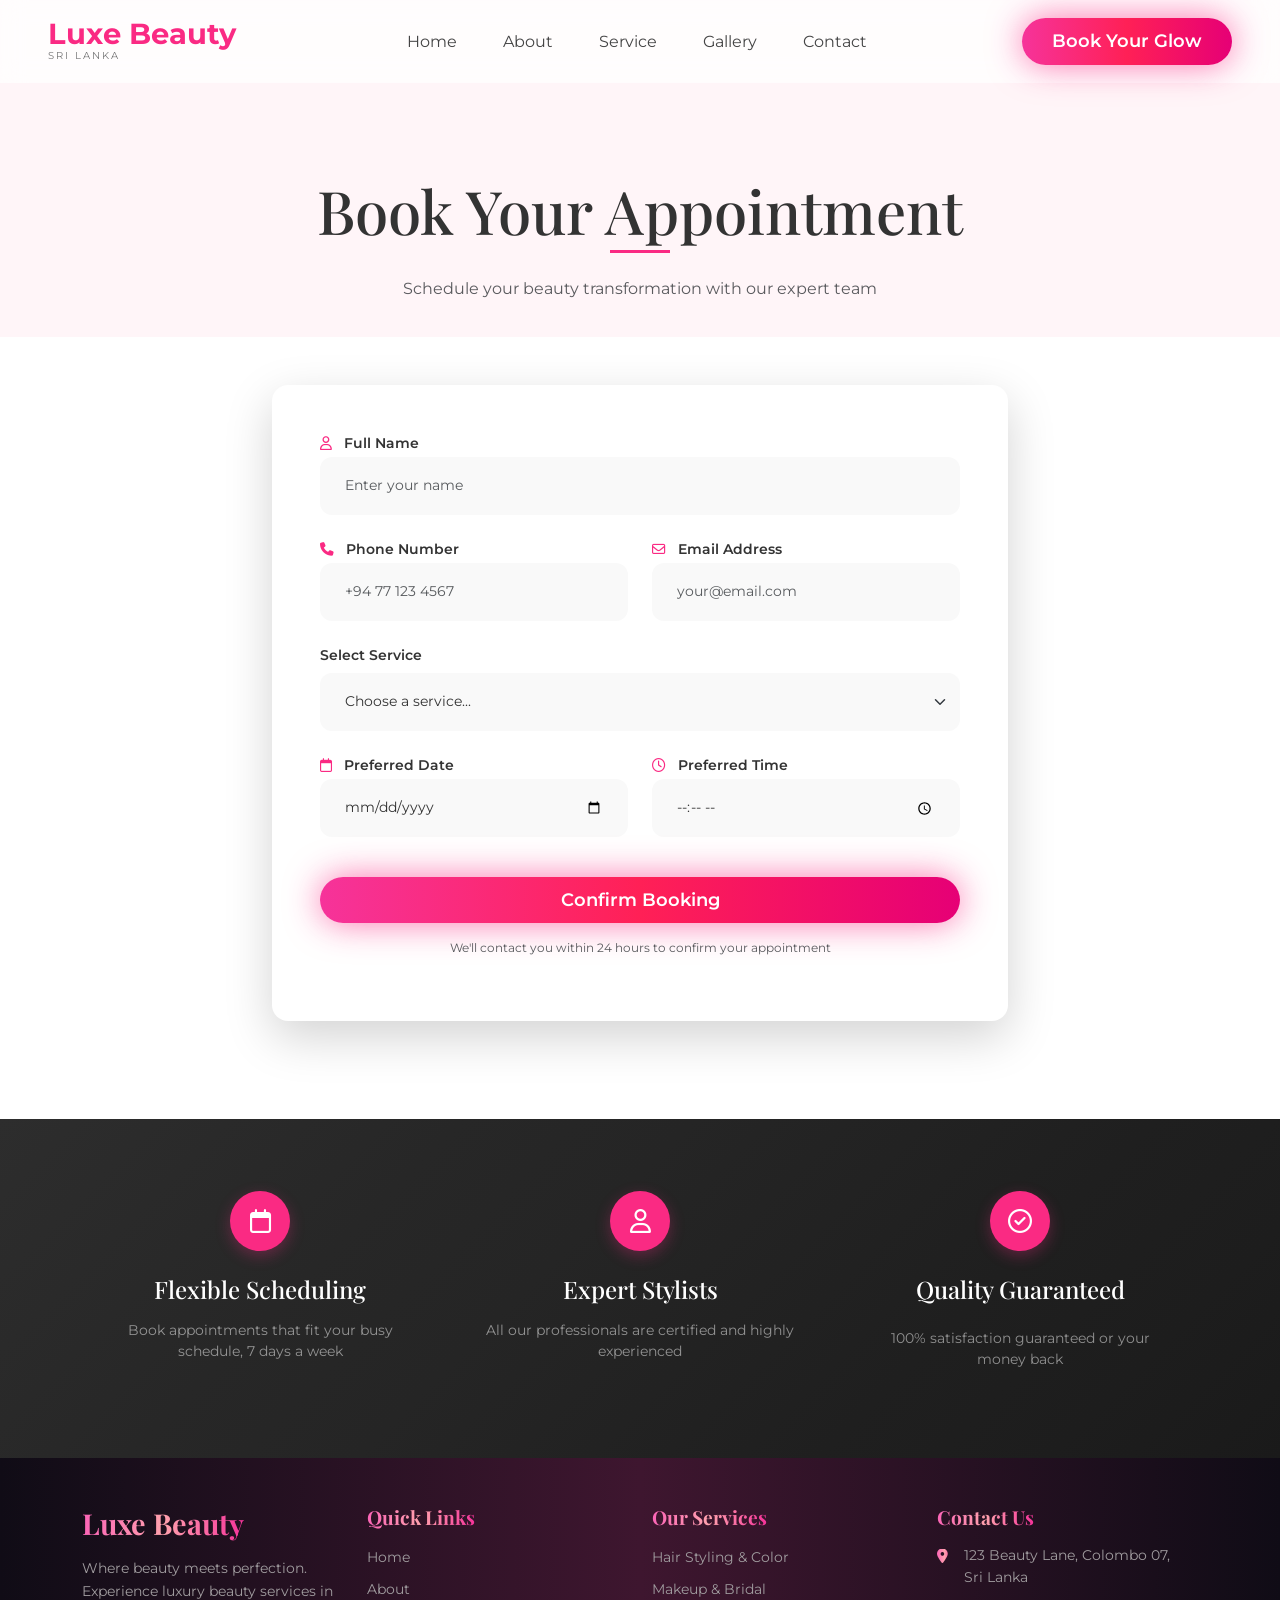
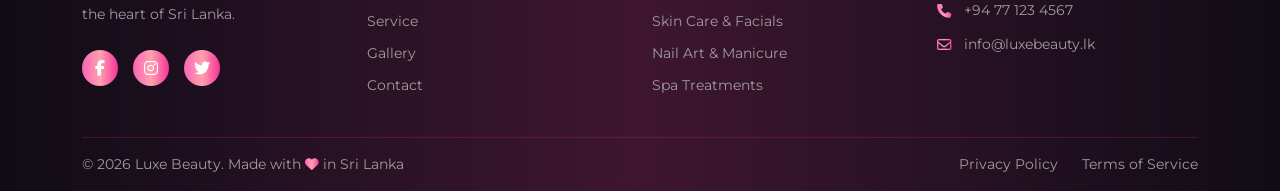
<file: booking.html>
<!DOCTYPE html>
<html lang="en">
<head>
    <meta charset="UTF-8">
    <meta name="viewport" content="width=device-width, initial-scale=1.0">
    <meta name="description" content="Luxe Beauty - Book Your Appointment">
    <title>Luxe Beauty - Booking</title>

    <!-- Google Fonts -->
    <link rel="preconnect" href="https://fonts.googleapis.com">
    <link rel="preconnect" href="https://fonts.gstatic.com" crossorigin>
    <link href="https://fonts.googleapis.com/css2?family=Playfair+Display:ital,wght@0,400;0,500;0,600;0,700;1,400&family=Montserrat:wght@300;400;500;600&display=swap" rel="stylesheet">
    
    <!-- Bootstrap 5 CSS -->
    <link href="https://cdn.jsdelivr.net/npm/bootstrap@5.3.2/dist/css/bootstrap.min.css" rel="stylesheet">
    
    <!-- FontAwesome -->
    <link rel="stylesheet" href="https://cdnjs.cloudflare.com/ajax/libs/font-awesome/6.4.0/css/all.min.css">

    <!-- Custom CSS -->
    <link rel="stylesheet" href="css/style.css">
</head>
<body class="bg-white">

    <!-- Header & Navbar -->
    <nav class="navbar navbar-expand-lg fixed-top custom-navbar navbar-solid">
        <div class="container-fluid px-4 px-md-5">
            <a class="navbar-brand" href="index.html">
                <span class="brand-title d-block font-montserrat">Luxe Beauty</span>
                <span class="brand-subtitle d-block font-montserrat text-uppercase">SRI LANKA</span>
            </a>
            <button class="navbar-toggler" type="button" data-bs-toggle="collapse" data-bs-target="#navbarNav">
                <span class="navbar-toggler-icon"></span>
            </button>
            <div class="collapse navbar-collapse justify-content-center" id="navbarNav">
                <ul class="navbar-nav font-montserrat mx-auto">
                    <li class="nav-item"><a class="nav-link" href="index.html">Home</a></li>
                    <li class="nav-item"><a class="nav-link" href="about.html">About</a></li>
                    <li class="nav-item"><a class="nav-link" href="service.html">Service</a></li>
                    <li class="nav-item"><a class="nav-link" href="gallery.html">Gallery</a></li>
                    <li class="nav-item"><a class="nav-link" href="contact.html">Contact</a></li>
                </ul>
            </div>
            <div class="d-none d-lg-block">
                <a href="booking.html" class="btn btn-book-glow px-4 py-2 font-montserrat active">Book Your Glow</a>
            </div>
        </div>
    </nav>

    <!-- Page Header Sections -->
    <section class="page-header text-center bg-light-pink-flat">
        <div class="container">
            <h1 class="font-playfair section-heading">Book Your Appointment</h1>
            <div class="heading-underline mb-4"></div>
            <p class="font-montserrat text-muted mx-auto" style="max-width: 500px">Schedule your beauty transformation with our expert team</p>
        </div>
    </section>

    <!-- Booking Form Section -->
    <section class="py-5 bg-white position-relative" style="margin-top: -60px; z-index: 5;">
        <div class="container">
            <div class="row justify-content-center">
                <div class="col-lg-8">
                    <div class="booking-card bg-white p-4 p-md-5 rounded-4 shadow-lg border-0">
                        <form id="bookingForm">
                            <!-- Full Name -->
                            <div class="mb-4">
                                <label class="form-label font-montserrat text-muted small mb-1"><i class="fa-regular fa-user text-pink me-2"></i> Full Name</label>
                                <input type="text" class="form-control custom-input" placeholder="Enter your name" required>
                            </div>

                            <div class="row">
                                <!-- Phone -->
                                <div class="col-md-6 mb-4">
                                    <label class="form-label font-montserrat text-muted small mb-1"><i class="fa-solid fa-phone text-pink me-2"></i> Phone Number</label>
                                    <input type="tel" class="form-control custom-input" placeholder="+94 77 123 4567" required>
                                </div>
                                <!-- Email -->
                                <div class="col-md-6 mb-4">
                                    <label class="form-label font-montserrat text-muted small mb-1"><i class="fa-regular fa-envelope text-pink me-2"></i> Email Address</label>
                                    <input type="email" class="form-control custom-input" placeholder="your@email.com" required>
                                </div>
                            </div>

                            <!-- Services Select -->
                            <div class="mb-4">
                                <label class="form-label font-montserrat text-muted small mb-2">Select Service</label>
                                <select class="form-select custom-input" required>
                                    <option value="" selected disabled>Choose a service...</option>
                                    <option>Hair Cut & Styling</option>
                                    <option>Hair Coloring</option>
                                    <option>Bridal Makeup</option>
                                    <option>Classic Facial</option>
                                    <option>Spa Package</option>
                                </select>
                            </div>

                            <div class="row">
                                <!-- Date -->
                                <div class="col-md-6 mb-4">
                                    <label class="form-label font-montserrat text-muted small mb-1"><i class="fa-regular fa-calendar text-pink me-2"></i> Preferred Date</label>
                                    <input type="date" class="form-control custom-input" required>
                                </div>
                                <!-- Time -->
                                <div class="col-md-6 mb-4">
                                    <label class="form-label font-montserrat text-muted small mb-1"><i class="fa-regular fa-clock text-pink me-2"></i> Preferred Time</label>
                                    <input type="time" class="form-control custom-input" required>
                                </div>
                            </div>

                            <div class="text-center mt-3">
                                <button type="submit" class="btn btn-book-glow w-100 py-3 mb-3">Confirm Booking</button>
                                <p class="font-montserrat text-muted extra-small">We'll contact you within 24 hours to confirm your appointment</p>
                            </div>
                        </form>
                    </div>
                </div>
            </div>
        </div>
    </section>

    <!-- Why Choose Us / Value Props -->
    <section class="py-5 bg-dark-slate text-center text-white">
        <div class="container my-4">
            <div class="row g-4 justify-content-center">
                <div class="col-md-4">
                    <div class="ci-icon mb-4"><i class="fa-regular fa-calendar"></i></div>
                    <h4 class="font-playfair mb-3">Flexible Scheduling</h4>
                    <p class="font-montserrat text-white-50 small px-lg-4">Book appointments that fit your busy schedule, 7 days a week</p>
                </div>
                <div class="col-md-4">
                    <div class="ci-icon mb-4"><i class="fa-regular fa-user"></i></div>
                    <h4 class="font-playfair mb-3">Expert Stylists</h4>
                    <p class="font-montserrat text-white-50 small px-lg-4">All our professionals are certified and highly experienced</p>
                </div>
                <div class="col-md-4">
                    <div class="ci-icon mb-4"><i class="fa-regular fa-circle-check"></i></div>
                    <h4 class="font-playfair mb-4">Quality Guaranteed</h4>
                    <p class="font-montserrat text-white-50 small px-lg-4">100% satisfaction guaranteed or your money back</p>
                </div>
            </div>
        </div>
    </section>

    <!-- Footer -->
    <footer class="footer pt-5 pb-3">
        <div class="container">
            <div class="row g-4 mb-4">
                <div class="col-md-6 col-lg-3">
                    <h3 class="footer-brand font-playfair mb-3">Luxe Beauty</h3>
                    <p class="footer-text font-montserrat mb-4">Where beauty meets perfection. Experience luxury beauty services in the heart of Sri Lanka.</p>
                    <div class="social-icons">
                        <a href="#" class="social-btn"><i class="fa-brands fa-facebook-f"></i></a>
                        <a href="#" class="social-btn"><i class="fa-brands fa-instagram"></i></a>
                        <a href="#" class="social-btn"><i class="fa-brands fa-twitter"></i></a>
                    </div>
                </div>
                <div class="col-md-6 col-lg-3">
                    <h4 class="footer-heading font-playfair mb-3">Quick Links</h4>
                    <ul class="list-unstyled footer-links font-montserrat">
                        <li><a href="index.html">Home</a></li>
                        <li><a href="about.html">About</a></li>
                        <li><a href="service.html">Service</a></li>
                        <li><a href="gallery.html">Gallery</a></li>
                        <li><a href="contact.html">Contact</a></li>
                    </ul>
                </div>
                <div class="col-md-6 col-lg-3">
                    <h4 class="footer-heading font-playfair mb-3">Our Services</h4>
                    <ul class="list-unstyled footer-links font-montserrat">
                        <li><a href="service.html">Hair Styling & Color</a></li>
                        <li><a href="service.html">Makeup & Bridal</a></li>
                        <li><a href="service.html">Skin Care & Facials</a></li>
                        <li><a href="service.html">Nail Art & Manicure</a></li>
                        <li><a href="service.html">Spa Treatments</a></li>
                    </ul>
                </div>
                <div class="col-md-6 col-lg-3">
                    <h4 class="footer-heading font-playfair mb-3">Contact Us</h4>
                    <ul class="list-unstyled footer-contact font-montserrat">
                        <li><i class="fa-solid fa-location-dot"></i> <span>123 Beauty Lane, Colombo 07,<br>Sri Lanka</span></li>
                        <li><i class="fa-solid fa-phone"></i> <span>+94 77 123 4567</span></li>
                        <li><i class="fa-regular fa-envelope"></i> <span>info@luxebeauty.lk</span></li>
                    </ul>
                </div>
            </div>
            <div class="footer-bottom pt-3 mt-4 d-flex flex-column flex-md-row justify-content-between align-items-center font-montserrat">
                <p class="mb-2 mb-md-0">&copy; 2026 Luxe Beauty. Made with <i class="fa-solid fa-heart text-pink"></i> in Sri Lanka</p>
                <div class="footer-legal">
                    <a href="#">Privacy Policy</a>
                    <a href="#">Terms of Service</a>
                </div>
            </div>
        </div>
    </footer>

    <!-- Scripts -->
    <script src="https://code.jquery.com/jquery-3.7.1.min.js"></script>
    <script src="https://cdn.jsdelivr.net/npm/bootstrap@5.3.2/dist/js/bootstrap.bundle.min.js"></script>
    <script src="js/script.js"></script>
</body>
</html>
</file>
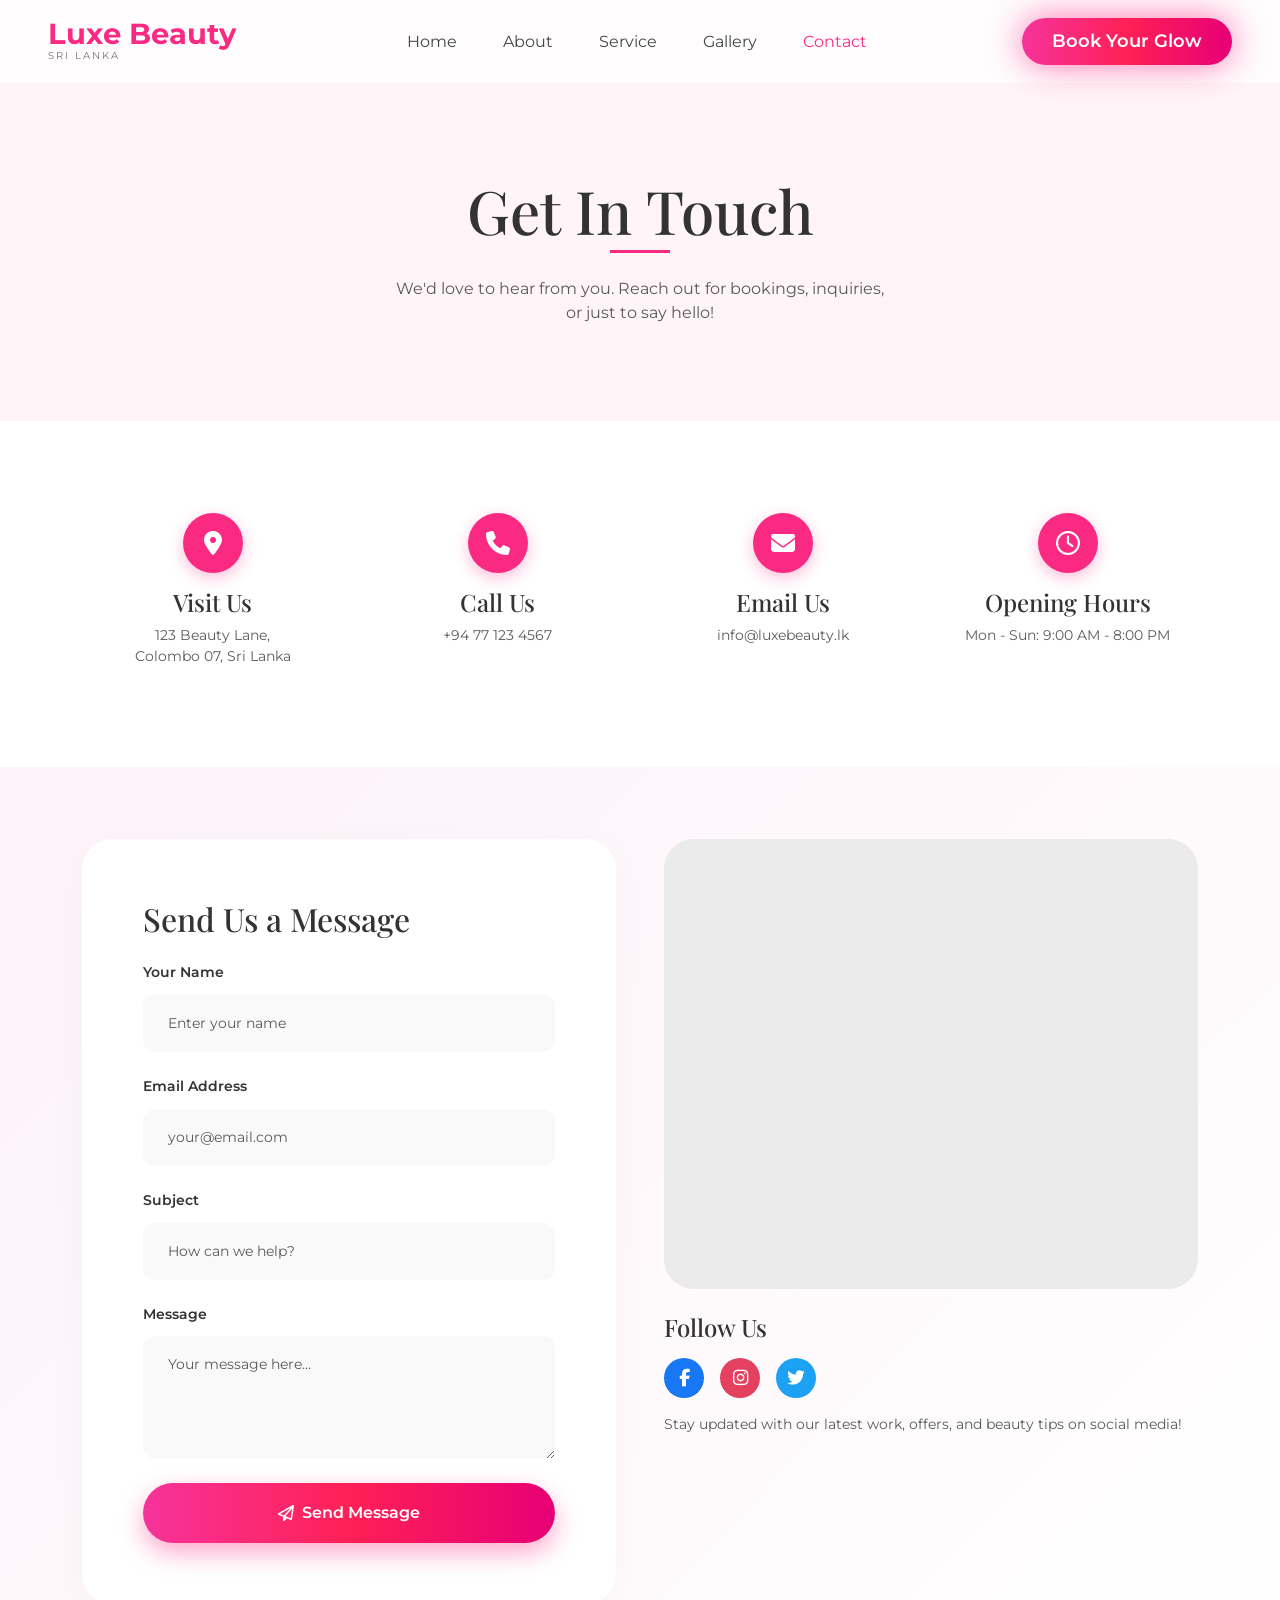
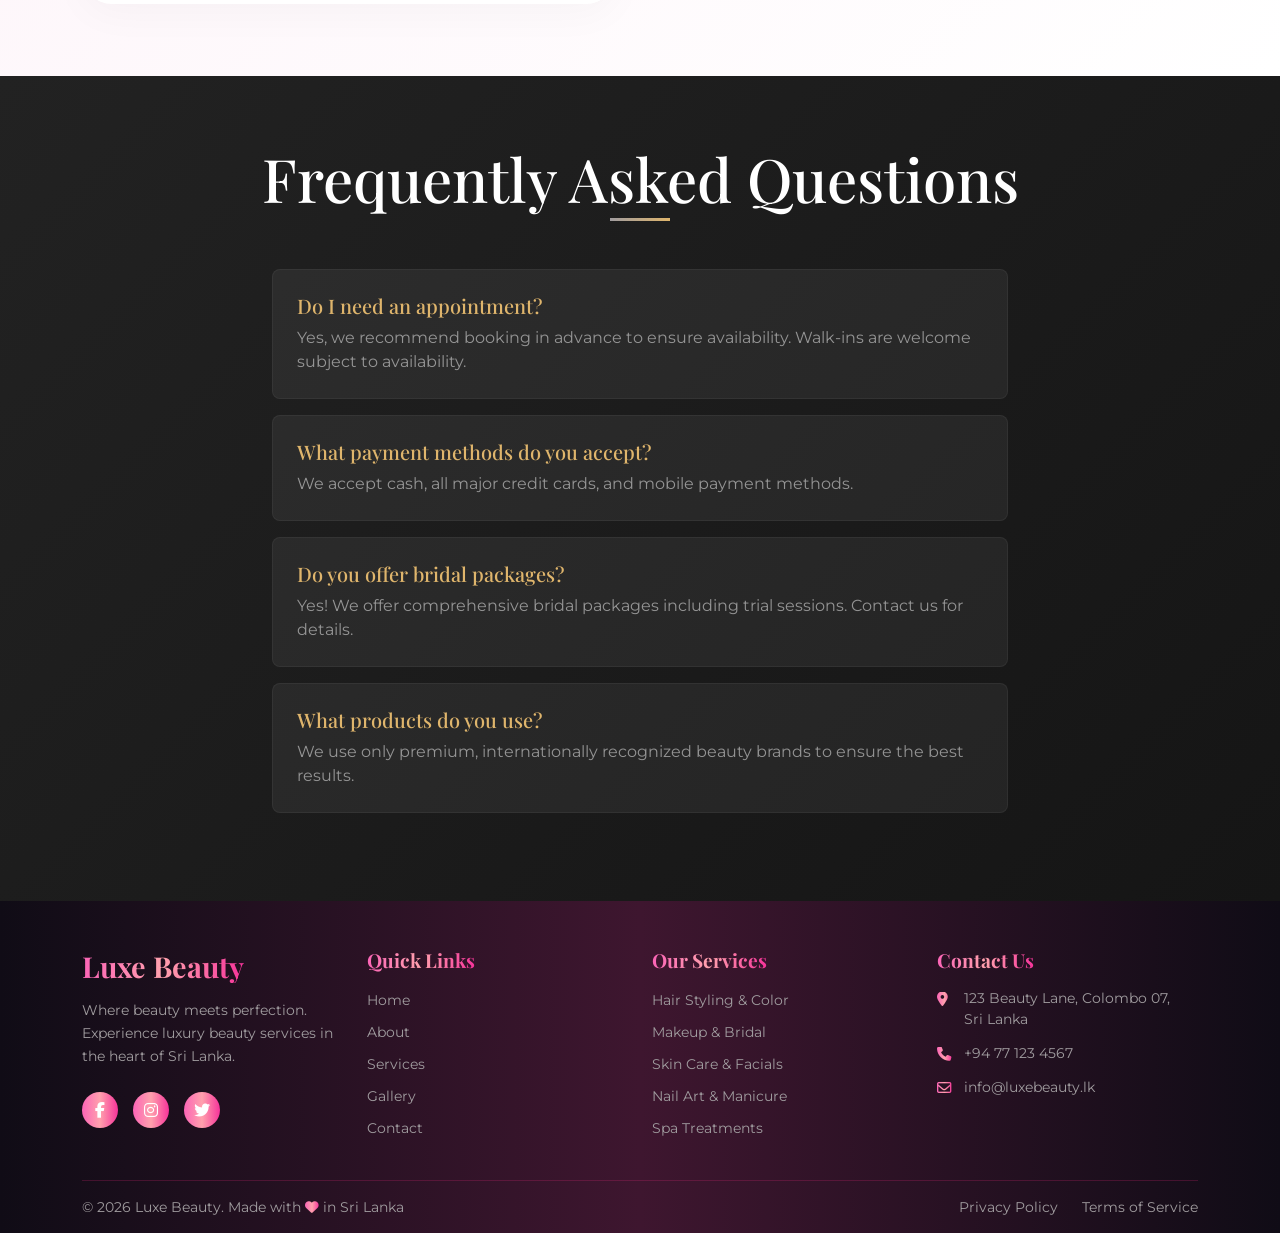
<file: contact.html>
<!DOCTYPE html>
<html lang="en">

<head>
    <meta charset="UTF-8">
    <meta name="viewport" content="width=device-width, initial-scale=1.0">
    <meta name="description" content="Luxe Beauty - Contact Us">
    <title>Luxe Beauty - Contact</title>

    <!-- Google Fonts -->
    <link rel="preconnect" href="https://fonts.googleapis.com">
    <link rel="preconnect" href="https://fonts.gstatic.com" crossorigin>
    <link
        href="https://fonts.googleapis.com/css2?family=Playfair+Display:ital,wght@0,400;0,500;0,600;0,700;1,400&family=Montserrat:wght@300;400;500;600&display=swap"
        rel="stylesheet">

    <!-- Bootstrap 5 CSS -->
    <link href="https://cdn.jsdelivr.net/npm/bootstrap@5.3.2/dist/css/bootstrap.min.css" rel="stylesheet">

    <!-- FontAwesome -->
    <link rel="stylesheet" href="https://cdnjs.cloudflare.com/ajax/libs/font-awesome/6.4.0/css/all.min.css">

    <!-- Custom CSS -->
    <link rel="stylesheet" href="css/style.css">
</head>

<body class="bg-white">

    <!-- Header & Navbar -->
    <nav class="navbar navbar-expand-lg fixed-top custom-navbar navbar-solid">
        <div class="container-fluid px-4 px-md-5">
            <a class="navbar-brand" href="index.html">
                <span class="brand-title d-block font-montserrat">Luxe Beauty</span>
                <span class="brand-subtitle d-block font-montserrat text-uppercase">SRI LANKA</span>
            </a>
            <button class="navbar-toggler" type="button" data-bs-toggle="collapse" data-bs-target="#navbarNav">
                <span class="navbar-toggler-icon"></span>
            </button>
            <div class="collapse navbar-collapse justify-content-center" id="navbarNav">
                <ul class="navbar-nav font-montserrat mx-auto">
                    <li class="nav-item"><a class="nav-link" href="index.html">Home</a></li>
                    <li class="nav-item"><a class="nav-link" href="about.html">About</a></li>
                    <li class="nav-item"><a class="nav-link" href="service.html">Service</a></li>
                    <li class="nav-item"><a class="nav-link" href="gallery.html">Gallery</a></li>
                    <li class="nav-item"><a class="nav-link active" href="contact.html">Contact</a></li>
                </ul>
            </div>
            <div class="d-none d-lg-block">
                <a href="booking.html" class="btn btn-book-glow px-4 py-2 font-montserrat">Book Your Glow</a>
            </div>
        </div>
    </nav>

    <!-- Page Header Sections -->
    <section class="page-header text-center bg-light-pink-flat">
        <div class="container">
            <h1 class="font-playfair section-heading">Get In Touch</h1>
            <div class="heading-underline mb-4"></div>
            <p class="font-montserrat text-muted mx-auto" style="max-width: 500px">We'd love to hear from you. Reach out
                for bookings, inquiries, or just to say hello!</p>
        </div>
    </section>

    <!-- Info Blocks Section -->
    <section class="py-5 bg-white">
        <div class="container mt-4 mb-3">
            <div class="row text-center g-4">
                <div class="col-md-6 col-lg-3">
                    <div class="contact-info-block">
                        <div class="ci-icon"><i class="fa-solid fa-location-dot"></i></div>
                        <h4 class="font-playfair">Visit Us</h4>
                        <p class="font-montserrat text-muted small">123 Beauty Lane,<br>Colombo 07, Sri Lanka</p>
                    </div>
                </div>
                <div class="col-md-6 col-lg-3">
                    <div class="contact-info-block">
                        <div class="ci-icon"><i class="fa-solid fa-phone"></i></div>
                        <h4 class="font-playfair">Call Us</h4>
                        <p class="font-montserrat text-muted small">+94 77 123 4567</p>
                    </div>
                </div>
                <div class="col-md-6 col-lg-3">
                    <div class="contact-info-block">
                        <div class="ci-icon"><i class="fa-solid fa-envelope"></i></div>
                        <h4 class="font-playfair">Email Us</h4>
                        <p class="font-montserrat text-muted small">info@luxebeauty.lk</p>
                    </div>
                </div>
                <div class="col-md-6 col-lg-3">
                    <div class="contact-info-block">
                        <div class="ci-icon"><i class="fa-regular fa-clock"></i></div>
                        <h4 class="font-playfair">Opening Hours</h4>
                        <p class="font-montserrat text-muted small">Mon - Sun: 9:00 AM - 8:00 PM</p>
                    </div>
                </div>
            </div>
        </div>
    </section>

    <!-- Form and Map Section -->
    <section class="py-5 contact-section-bg">
        <div class="container my-4">
            <div class="row g-5">
                <!-- Contact Form -->
                <div class="col-lg-6">
                    <div class="contact-form-area bg-white p-5 rounded-4 shadow-sm h-100">
                        <h3 class="font-playfair mb-4 fs-2">Send Us a Message</h3>
                        <form id="contactForm">
                            <div class="mb-4">
                                <label for="name" class="form-label font-montserrat text-dark fs-6">Your Name</label>
                                <input type="text" class="form-control custom-input" id="name"
                                    placeholder="Enter your name" required>
                            </div>
                            <div class="mb-4">
                                <label for="email" class="form-label font-montserrat text-dark fs-6">Email
                                    Address</label>
                                <input type="email" class="form-control custom-input" id="email"
                                    placeholder="your@email.com" required>
                            </div>
                            <div class="mb-4">
                                <label for="subject" class="form-label font-montserrat text-dark fs-6">Subject</label>
                                <input type="text" class="form-control custom-input" id="subject"
                                    placeholder="How can we help?" required>
                            </div>
                            <div class="mb-4">
                                <label for="message" class="form-label font-montserrat text-dark fs-6">Message</label>
                                <textarea class="form-control custom-input" id="message" rows="4"
                                    placeholder="Your message here..." required></textarea>
                            </div>
                            <button type="submit"
                                class="btn-cta-glow w-100 py-3 mt-2 d-flex justify-content-center align-items-center">
                                <i class="fa-regular fa-paper-plane me-2"></i> Send Message
                            </button>
                        </form>
                    </div>
                </div>
                <!-- Map and Social -->
                <div class="col-lg-6 d-flex flex-column">
                    <div class="map-placeholder bg-light rounded-4 w-100 mb-4">
                        <!-- Embed Google Maps Here -->
                    </div>
                    <div>
                        <h4 class="font-playfair mb-3">Follow Us</h4>
                        <div class="d-flex gap-3 mb-3">
                            <a href="#" class="brand-social-icon bsi-fb"><i class="fa-brands fa-facebook-f"></i></a>
                            <a href="#" class="brand-social-icon bsi-ig"><i class="fa-brands fa-instagram"></i></a>
                            <a href="#" class="brand-social-icon bsi-tw"><i class="fa-brands fa-twitter"></i></a>
                        </div>
                        <p class="font-montserrat text-muted small">Stay updated with our latest work, offers, and
                            beauty tips on social media!</p>
                    </div>
                </div>
            </div>
        </div>
    </section>

    <!-- FAQ Section -->
    <section class="faq-section py-5">
        <div class="container py-4">
            <div class="text-center mb-5">
                <h2 class="font-playfair section-heading text-white">Frequently Asked Questions</h2>
                <div class="heading-underline faq-underline mb-4"></div>
            </div>
            <div class="row justify-content-center">
                <div class="col-lg-8">
                    <div class="faq-list">
                        <!-- FAQ Items -->
                        <div class="faq-item p-4 rounded-3 mb-3">
                            <h5 class="faq-question font-playfair mb-2">Do I need an appointment?</h5>
                            <p class="faq-answer font-montserrat mb-0 text-white-50">Yes, we recommend booking in
                                advance to ensure availability. Walk-ins are welcome subject to availability.</p>
                        </div>
                        <div class="faq-item p-4 rounded-3 mb-3">
                            <h5 class="faq-question font-playfair mb-2">What payment methods do you accept?</h5>
                            <p class="faq-answer font-montserrat mb-0 text-white-50">We accept cash, all major credit
                                cards, and mobile payment methods.</p>
                        </div>
                        <div class="faq-item p-4 rounded-3 mb-3">
                            <h5 class="faq-question font-playfair mb-2">Do you offer bridal packages?</h5>
                            <p class="faq-answer font-montserrat mb-0 text-white-50">Yes! We offer comprehensive bridal
                                packages including trial sessions. Contact us for details.</p>
                        </div>
                        <div class="faq-item p-4 rounded-3 mb-3">
                            <h5 class="faq-question font-playfair mb-2">What products do you use?</h5>
                            <p class="faq-answer font-montserrat mb-0 text-white-50">We use only premium,
                                internationally recognized beauty brands to ensure the best results.</p>
                        </div>
                    </div>
                </div>
            </div>
        </div>
    </section>

    <!-- Footer -->
    <footer class="footer pt-5 pb-3">
        <div class="container">
            <div class="row g-4 mb-4">
                <div class="col-md-6 col-lg-3">
                    <h3 class="footer-brand font-playfair mb-3">Luxe Beauty</h3>
                    <p class="footer-text font-montserrat mb-4">Where beauty meets perfection. Experience luxury beauty
                        services in the heart of Sri Lanka.</p>
                    <div class="social-icons">
                        <a href="#" class="social-btn"><i class="fa-brands fa-facebook-f"></i></a>
                        <a href="#" class="social-btn"><i class="fa-brands fa-instagram"></i></a>
                        <a href="#" class="social-btn"><i class="fa-brands fa-twitter"></i></a>
                    </div>
                </div>
                <div class="col-md-6 col-lg-3">
                    <h4 class="footer-heading font-playfair mb-3">Quick Links</h4>
                    <ul class="list-unstyled footer-links font-montserrat">
                        <li><a href="index.html#home">Home</a></li>
                        <li><a href="about.html">About</a></li>
                        <li><a href="service.html">Services</a></li>
                        <li><a href="gallery.html">Gallery</a></li>
                        <li><a href="contact.html">Contact</a></li>
                    </ul>
                </div>
                <div class="col-md-6 col-lg-3">
                    <h4 class="footer-heading font-playfair mb-3">Our Services</h4>
                    <ul class="list-unstyled footer-links font-montserrat">
                        <li><a href="service.html">Hair Styling & Color</a></li>
                        <li><a href="service.html">Makeup & Bridal</a></li>
                        <li><a href="service.html">Skin Care & Facials</a></li>
                        <li><a href="service.html">Nail Art & Manicure</a></li>
                        <li><a href="service.html">Spa Treatments</a></li>
                    </ul>
                </div>
                <div class="col-md-6 col-lg-3">
                    <h4 class="footer-heading font-playfair mb-3">Contact Us</h4>
                    <ul class="list-unstyled footer-contact font-montserrat">
                        <li><i class="fa-solid fa-location-dot"></i> <span>123 Beauty Lane, Colombo 07,<br>Sri
                                Lanka</span></li>
                        <li><i class="fa-solid fa-phone"></i> <span>+94 77 123 4567</span></li>
                        <li><i class="fa-regular fa-envelope"></i> <span>info@luxebeauty.lk</span></li>
                    </ul>
                </div>
            </div>
            <div
                class="footer-bottom pt-3 mt-4 d-flex flex-column flex-md-row justify-content-between align-items-center font-montserrat">
                <p class="mb-2 mb-md-0">&copy; 2026 Luxe Beauty. Made with <i class="fa-solid fa-heart text-pink"></i>
                    in Sri Lanka</p>
                <div class="footer-legal">
                    <a href="#">Privacy Policy</a>
                    <a href="#">Terms of Service</a>
                </div>
            </div>
        </div>
    </footer>

    <!-- Scripts -->
    <script src="https://code.jquery.com/jquery-3.7.1.min.js"></script>
    <script src="https://cdn.jsdelivr.net/npm/bootstrap@5.3.2/dist/js/bootstrap.bundle.min.js"></script>
    <script src="js/script.js"></script>
</body>

</html>
</file>
<file: css/style.css>
:root {
    --primary-pink: #FA2A83;
    --bg-light-pink: #FFF5F8;
    --bg-white: #FFFFFF;
    --text-dark: #333333;
    --text-muted: #777777;
    --font-heading: 'Playfair Display', serif;
    --font-body: 'Montserrat', sans-serif;
}

body {
    background-color: var(--bg-light-pink);
    font-family: var(--font-body);
    color: var(--text-dark);
}

.text-pink {
    color: var(--primary-pink) !important;
}

.font-playfair {
    font-family: var(--font-heading);
}

.font-montserrat {
    font-family: var(--font-body);
}

/* --- Navbar --- */
.custom-navbar {
    background: rgba(253, 248, 249, 0.85);
    /* Slightly warm glassy */
    backdrop-filter: blur(12px);
    -webkit-backdrop-filter: blur(12px);
    border-bottom: none;
    padding: 15px 0;
}

.navbar-brand .brand-title {
    color: var(--primary-pink);
    font-size: 1.8rem;
    font-weight: 700;
    line-height: 1;
}

.navbar-brand .brand-subtitle {
    color: var(--text-muted);
    font-size: 0.6rem;
    letter-spacing: 2px;
}

.navbar-nav .nav-link {
    color: #444444;
    font-size: 1rem;
    margin: 0 15px;
    font-weight: 400;
}

.navbar-nav .nav-link:hover,
.navbar-nav .nav-link.active {
    color: var(--primary-pink);
}

.btn-book-glow {
    background: linear-gradient(90deg, #F6339A 0%, #FF2056 50%, #E60076 100%);
    color: #ffffff !important;
    border: none;
    border-radius: 50px;
    font-size: 1.1rem;
    font-weight: 600;
    padding: 10px 30px !important;
    box-shadow: 0 0 35px rgba(250, 42, 131, 0.65);
    transition: all 0.3s ease;
}

/* --- Hero Section --- */
.hero-section {
    height: 80vh;
    min-height: 600px;
    background: linear-gradient(rgba(255, 245, 248, 0), rgba(255, 245, 248, 0.03)), url('../asset/Container.png') center/cover;
    position: relative;
    padding-top: 80px;
    /* Offset for navbar */
}

.hero-heading {
    font-size: 6.5rem;
    color: #2D2420;
    line-height: 1.1;
    letter-spacing: -1px;
}

.hero-paragraph {
    color: #4A5565;
    font-size: 1.4rem;
    max-width: 600px;
    margin: 0 auto;
}

.home-book-btn {
    width: 225.0625px;
    height: 60px;
    padding: 0 32px !important;
    border-radius: 9999px;
    gap: 8px;
    display: inline-flex;
    align-items: center;
    justify-content: center;
    opacity: 1;
    box-shadow: 0px 4px 6px -4px rgba(246, 51, 154, 0.5), 0px 10px 15px -3px rgba(246, 51, 154, 0.5) !important;
}

.home-explore-btn {
    width: 215px;
    height: 62px;
    padding: 17px 33px !important;
    border-radius: 500px;
    gap: 10px;
    display: inline-flex;
    align-items: center;
    justify-content: center;
    opacity: 1;
    border: 1px solid rgba(255, 255, 255, 0.8);
    background: rgba(255, 255, 255, 0.25);
    backdrop-filter: blur(10px);
    -webkit-backdrop-filter: blur(10px);
    font-weight: 400;
    font-size: 1rem;
    color: #2D2420;
}

.btn-explore:hover {
    background: rgba(255, 255, 255, 0.5);
    color: #2D2420;
}

.mouse-scroller {
    width: 23px;
    height: 40px;
    border: 2px solid var(--primary-pink);
    border-radius: 22px;
    position: relative;
    margin: 0 auto;
    animation: mouseBounce 1s infinite ease-in-out;
}

@keyframes mouseBounce {

    0%,
    100% {
        transform: translateY(0);
    }

    50% {
        transform: translateY(10px);
    }
}

.mouse-scroller::after {
    content: '';
    width: 6px;
    height: 6px;
    background-color: var(--primary-pink);
    border-radius: 50%;
    position: absolute;
    top: 8px;
    left: 50%;
    transform: translateX(-50%);
    animation: scrollDot 2s infinite;
}

@keyframes scrollDot {

    0%,
    100% {
        transform: translate(-50%, 0);
        opacity: 1;
    }

    50% {
        transform: translate(-50%, 12px);
        opacity: 1;
    }
}

.scroll-down i {
    animation: bounce 2s infinite;
}

@keyframes bounce {

    0%,
    20%,
    50%,
    80%,
    100% {
        transform: translateY(0);
    }

    40% {
        transform: translateY(-15px);
    }

    60% {
        transform: translateY(-7px);
    }
}

/* --- Global Section Styles --- */
.section-heading {
    font-family: var(--font-heading);
    font-weight: 500;
    font-size: 60px;
    line-height: 60px;
    color: var(--text-dark);
    text-align: center;
}

.heading-underline {
    width: 60px;
    height: 3px;
    background-color: var(--primary-pink);
    margin: 10px auto 0;
}

/* --- Signature Services (Cards) --- */
.signature-services {
    background: linear-gradient(135deg, #FDF2F8 0%, #FFF1F2 50%, #FCE7F3 100%);
    padding: 120px 0;
}

.service-card {
    position: relative;
    border-radius: 20px;
    overflow: hidden;
    height: 400px;
    box-shadow: 0 10px 30px rgba(0, 0, 0, 0.08);
    transition: transform 0.5s cubic-bezier(0.165, 0.84, 0.44, 1);
    cursor: pointer;
}

.service-card:hover {
    transform: translateY(-8px) scale(1.02);
    box-shadow: 0 15px 40px rgba(0, 0, 0, 0.12);
}

.service-card img {
    width: 100%;
    height: 100%;
    object-fit: cover;
    transition: transform 0.8s cubic-bezier(0.165, 0.84, 0.44, 1);
}

.service-card:hover img {
    transform: scale(1.12);
}

.service-card-overlay {
    position: absolute;
    bottom: 0;
    left: 0;
    right: 0;
    height: 60%;
    background: linear-gradient(to top, rgba(0, 0, 0, 0.85) 0%, rgba(0, 0, 0, 0.5) 40%, rgba(0, 0, 0, 0) 100%);
    display: flex;
    flex-direction: column;
    justify-content: flex-end;
    padding: 30px;
    color: white;
}

.service-card h3 {
    font-family: var(--font-heading);
    font-size: 1.8rem;
    margin-bottom: 5px;
}

.service-card p {
    font-family: var(--font-body);
    font-size: 0.9rem;
    font-weight: 300;
    color: rgba(255, 255, 255, 0.8);
    margin-bottom: 10px;
}

.service-card .learn-more {
    font-family: var(--font-body);
    font-size: 0.85rem;
    text-transform: uppercase;
    letter-spacing: 1px;
    color: white;
    text-decoration: none;
    font-weight: 500;
}

/* --- Testimonials --- */
.testimonials-section {
    background: linear-gradient(135deg, rgba(255, 228, 230, 0.5) 0%, rgba(252, 231, 243, 0.5) 100%);
    padding: 120px 0;
}

.testimonial-card {
    background: var(--bg-white);
    border-radius: 20px;
    padding: 30px;
    box-shadow: 0 10px 25px rgba(250, 42, 131, 0.08);
    height: 100%;
}

.test-header {
    display: flex;
    align-items: center;
    margin-bottom: 15px;
}

.test-avatar {
    width: 50px;
    height: 50px;
    border-radius: 50%;
    object-fit: cover;
    margin-right: 15px;
}

.test-info h4 {
    font-size: 1rem;
    font-weight: 600;
    margin: 0;
}

.test-info span {
    font-size: 0.8rem;
    color: var(--text-muted);
}

.test-stars {
    color: var(--primary-pink);
    margin-bottom: 15px;
    font-size: 0.9rem;
}

.test-review {
    font-size: 0.95rem;
    color: var(--text-muted);
    line-height: 1.6;
    font-style: italic;
    margin: 0;
}

/* --- Gallery --- */
.gallery-section {
    background: linear-gradient(135deg, rgba(255, 228, 230, 0.5) 0%, rgba(252, 231, 243, 0.5) 100%);
    padding: 120px 0;
}

.btn-view-gallery {
    background: linear-gradient(90deg, #F6339A 0%, #FF2056 50%, #E60076 100%);
    width: 214px;
    height: 60px;
    display: inline-flex;
    align-items: center;
    justify-content: center;
    gap: 10px;
    padding: 16px 31px !important;
    border-radius: 500px;
    border: none;
    color: white !important;
    font-weight: 500;
    text-decoration: none;
    transition: transform 0.3s ease, box-shadow 0.3s ease;
    box-shadow: 0px 4px 6px -4px rgba(246, 51, 154, 0.5), 0px 10px 15px -3px rgba(246, 51, 154, 0.5) !important;
}

.btn-view-gallery:hover {
    transform: translateY(-3px);
    box-shadow: 0px 8px 12px -4px rgba(246, 51, 154, 0.6), 0px 14px 20px -3px rgba(246, 51, 154, 0.6) !important;
}

.gallery-img-wrap {
    border-radius: 15px;
    overflow: hidden;
    aspect-ratio: 1 / 1;
}

.gallery-img-wrap img {
    width: 100%;
    height: 100%;
    object-fit: cover;
    transition: transform 0.4s;
}

.gallery-img-wrap:hover img {
    transform: scale(1.05);
}

/* --- Service Page Components --- */
.page-header {
    background-color: var(--bg-light-pink);
    padding: 180px 0 80px 0;
    /* Add top padding to account for fixed navbar */
}

.all-services-section {
    background-color: #FFF5F8;
    /* Use the light pink background from the image */
    padding-top: 60px;
}

.full-service-card {
    background: #ffffff;
    border-radius: 20px;
    height: 100%;
    display: flex;
    flex-direction: column;
    box-shadow: 0 10px 40px rgba(0, 0, 0, 0.04);
    transition: all 0.4s cubic-bezier(0.165, 0.84, 0.44, 1);
    border: none;
    padding-bottom: 25px;
    /* Add some space at the bottom */
}

.full-service-card:hover {
    transform: translateY(-8px);
    box-shadow: 0 20px 50px rgba(250, 42, 131, 0.12);
}

.fsc-img-wrap {
    position: relative;
    width: 100%;
    height: 240px;
    overflow: hidden;
    border-radius: 20px 20px 0 0;
}

.fsc-img-wrap img {
    width: 100%;
    height: 100%;
    object-fit: cover;
    transition: transform 0.8s ease;
}

.full-service-card:hover .fsc-img-wrap img {
    transform: scale(1.1);
}

.fsc-badge {
    position: absolute;
    top: 20px;
    right: 20px;
    background: rgba(255, 255, 255, 0.4);
    backdrop-filter: blur(10px);
    -webkit-backdrop-filter: blur(10px);
    padding: 8px 18px;
    border-radius: 50px;
    color: var(--primary-pink);
    font-weight: 500;
    font-size: 0.75rem;
    font-family: var(--font-body);
    border: 1px solid rgba(255, 255, 255, 0.3);
    box-shadow: 0 4px 15px rgba(0, 0, 0, 0.05);
}

.fsc-content {
    padding: 24px 24px 0 24px;
    display: flex;
    flex-direction: column;
    flex-grow: 1;
}

.fsc-title {
    font-family: var(--font-heading);
    font-size: 1.5rem;
    color: #2D2420;
    margin-bottom: 10px;
    font-weight: 500;
}

.fsc-desc {
    color: #666;
    font-size: 0.9rem;
    line-height: 1.6;
    margin-bottom: 15px;
    flex-grow: 1;
}

.fsc-meta {
    display: flex;
    align-items: center;
    color: #888;
    font-size: 0.8rem;
    margin-bottom: 25px;
}

.fsc-meta i {
    margin-right: 8px;
    font-size: 0.9rem;
}

.btn-book-now {
    background: linear-gradient(90deg, #F6339A 0%, #FF2056 50%, #E60076 100%);
    color: #ffffff !important;
    border: none;
    border-radius: 50px;
    padding: 14px;
    font-size: 0.95rem;
    font-weight: 600;
    width: 100%;
    text-align: center;
    text-decoration: none;
    display: block;
    box-shadow: 0 10px 20px rgba(250, 42, 131, 0.3);
    transition: all 0.3s ease;
}

.btn-service-card-glow {
    width: 225.0625px !important;
    height: 60px !important;
    border-radius: 9999px !important; 
    display: flex !important;
    align-items: center;
    justify-content: center;
    margin: 0 auto;
    padding: 0 !important;
}

/* CTA Section */
.cta-section {
    background: linear-gradient(135deg, #2D2D2D 0%, #2A2A2A 14.29%, #272727 28.57%, #252525 42.86%, #222222 57.14%, #1F1F1F 71.43%, #1D1D1D 85.71%, #1A1A1A 100%);
    padding: 120px 0;
    border-bottom: 2px solid rgba(255, 255, 255, 0.05);
    /* subtle separation */
}

/* Enhanced glow button for CTA */
.btn-cta-glow {
    background: linear-gradient(90deg, #F6339A 0%, #FF2056 50%, #E60076 100%);
    color: #ffffff !important;
    border: none;
    width: 225.0625px;
    height: 60px;
    border-radius: 9999px;
    display: flex;
    align-items: center;
    justify-content: center;
    margin: 0 auto;
    font-size: 1rem;
    font-weight: 600;
    box-shadow: 0 10px 25px rgba(250, 42, 131, 0.4);
    transition: all 0.4s ease;
    text-decoration: none;
}

/* --- Gallery Page Components --- */
.gallery-page-section {
    background: linear-gradient(135deg, #FFFFFF 0%, #FDF2F8 100%);
    padding: 80px 0;
}

.masonry-gallery {
    column-count: 3;
    column-gap: 20px;
}

@media (max-width: 991px) {
    .masonry-gallery {
        column-count: 2;
    }
}

@media (max-width: 575px) {
    .masonry-gallery {
        column-count: 1;
    }
}

.masonry-item {
    break-inside: avoid;
    margin-bottom: 20px;
    border-radius: 12px;
    overflow: hidden;
}

.masonry-item img {
    width: 100%;
    height: auto;
    border-radius: 12px;
    display: block;
    box-shadow: 0 5px 15px rgba(0, 0, 0, 0.05);
    transition: transform 0.4s ease;
}

.masonry-item:hover img {
    transform: scale(1.03);
}

/* --- Footer --- */
.footer {
    background: linear-gradient(90deg, #100C16 0%, #3e162f 50%, #100C16 100%);
    color: #A09C9F;
}

.footer-brand {
    font-size: 1.8rem;
    font-weight: 700;
    background: linear-gradient(90deg, #FB64B6 0%, #FFA1AD 50%, #F6339A 100%),
        linear-gradient(0deg, rgba(0, 0, 0, 0), rgba(0, 0, 0, 0));
    -webkit-background-clip: text;
    -webkit-text-fill-color: transparent;
    background-clip: text;
    width: fit-content;
}

.footer-text {
    font-size: 0.9rem;
    line-height: 1.6;
}

.social-icons {
    display: flex;
    gap: 15px;
}

.social-btn {
    display: flex;
    align-items: center;
    justify-content: center;
    width: 36px;
    height: 36px;
    background: linear-gradient(90deg, #FB64B6 0%, #FFA1AD 50%, #F6339A 100%),
        linear-gradient(0deg, rgba(0, 0, 0, 0), rgba(0, 0, 0, 0));
    color: #fff;
    border-radius: 50%;
    text-decoration: none;
    transition: transform 0.3s ease, background-color 0.3s ease;
}

.social-btn:hover {
    transform: translateY(-3px);
    opacity: 0.9;
    color: #fff;
}

.footer-heading {
    font-size: 1.2rem;
    font-weight: 700;
    background: linear-gradient(90deg, #FB64B6 0%, #FFA1AD 50%, #F6339A 100%),
        linear-gradient(0deg, rgba(0, 0, 0, 0), rgba(0, 0, 0, 0));
    -webkit-background-clip: text;
    -webkit-text-fill-color: transparent;
    background-clip: text;
    width: fit-content;
}

.footer-links li {
    margin-bottom: 8px;
}

.footer-links li a {
    color: #A09C9F;
    text-decoration: none;
    font-size: 0.9rem;
    transition: color 0.3s ease;
}

.footer-links li a:hover {
    background: linear-gradient(90deg, #FB64B6 0%, #FFA1AD 50%, #F6339A 100%),
        linear-gradient(0deg, rgba(0, 0, 0, 0), rgba(0, 0, 0, 0));
    -webkit-background-clip: text;
    -webkit-text-fill-color: transparent;
    background-clip: text;
}

.footer-contact li {
    font-size: 0.9rem;
    display: flex;
    margin-bottom: 12px;
    line-height: 1.5;
    color: #A09C9F;
}

.footer-contact li i {
    background: linear-gradient(90deg, #FB64B6 0%, #FFA1AD 50%, #F6339A 100%),
        linear-gradient(0deg, rgba(0, 0, 0, 0), rgba(0, 0, 0, 0));
    -webkit-background-clip: text;
    -webkit-text-fill-color: transparent;
    background-clip: text;
    margin-top: 4px;
    margin-right: 12px;
    min-width: 15px;
}

.footer-bottom {
    border-top: 1px solid rgba(250, 42, 131, 0.2);
    font-size: 0.85rem;
}

.footer .text-pink {
    background: linear-gradient(90deg, #FB64B6 0%, #FFA1AD 50%, #F6339A 100%),
        linear-gradient(0deg, rgba(0, 0, 0, 0), rgba(0, 0, 0, 0));
    -webkit-background-clip: text;
    -webkit-text-fill-color: transparent;
    background-clip: text;
}

.footer-legal a {
    color: #A09C9F;
    text-decoration: none;
    margin-left: 20px;
    transition: color 0.3s ease;
}

.footer-legal a:hover {
    background: linear-gradient(90deg, #FB64B6 0%, #FFA1AD 50%, #F6339A 100%),
        linear-gradient(0deg, rgba(0, 0, 0, 0), rgba(0, 0, 0, 0));
    -webkit-background-clip: text;
    -webkit-text-fill-color: transparent;
    background-clip: text;
}

/* --- About Page Components --- */
.story-section,
.journey-section,
.values-section,
.experts-section {
    padding: 120px 0;
}

.bg-light-pink-flat {
    background-color: var(--bg-light-pink);
}

.navbar-solid {
    background: rgba(255, 255, 255, 1);
    box-shadow: 0 2px 10px rgba(0, 0, 0, 0.05);
}

.floating-glass-card {
    position: absolute;
    bottom: 20px;
    left: 20px;
    background: rgba(45, 36, 32, 0.6);
    backdrop-filter: blur(15px);
    -webkit-backdrop-filter: blur(15px);
    padding: 20px 35px;
    border-radius: 20px;
    box-shadow: 0 15px 35px rgba(0, 0, 0, 0.2);
    border: 1px solid rgba(255, 255, 255, 0.1);
    z-index: 5;
}

.stat-number {
    font-size: 2.5rem;
    font-weight: 800;
    color: #FA2A83;
    display: block;
    line-height: 1;
}

.stat-label {
    color: rgba(255, 255, 255, 0.8);
    font-size: 0.85rem;
    text-transform: uppercase;
    letter-spacing: 2px;
}

/* Timeline */
.timeline-container {
    position: relative;
    max-width: 800px;
    margin: 0 auto;
    padding: 40px 0;
}

.timeline-container::before {
    content: '';
    position: absolute;
    top: 0;
    left: 50%;
    transform: translateX(-50%);
    width: 2px;
    height: 100%;
    background-color: var(--primary-pink);
}

.timeline-item {
    position: relative;
    margin-bottom: 60px;
    width: 50%;
    padding-right: 50px;
    text-align: right;
    left: 0;
}

.timeline-item:last-child {
    margin-bottom: 0;
}

.timeline-dot {
    position: absolute;
    top: 0;
    right: -25px;
    /* Half of dot size */
    width: 50px;
    height: 50px;
    border-radius: 50%;
    background-color: var(--primary-pink);
    color: white;
    display: flex;
    align-items: center;
    justify-content: center;
    font-weight: bold;
    font-size: 0.9rem;
    box-shadow: 0 0 0 5px rgba(250, 42, 131, 0.2);
    z-index: 2;
}

.timeline-content h4 {
    color: var(--primary-pink);
    font-family: var(--font-heading);
    font-size: 1.4rem;
    margin-bottom: 5px;
}

.timeline-content p {
    color: var(--text-muted);
    font-size: 0.9rem;
    margin: 0;
}

/* Values */
.value-card {
    background: transparent;
    padding: 30px 20px;
    border-radius: 20px;
    height: 100%;
    box-shadow: none;
    transition: all 0.4s ease;
    border: none;
}

.value-card:hover {
    transform: translateY(-10px);
    box-shadow: 0 20px 60px rgba(250, 42, 131, 0.1);
}

.value-icon {
    width: 65px;
    height: 65px;
    background: linear-gradient(135deg, #FA2A83 0%, #FF66A1 100%);
    color: white;
    border-radius: 50%;
    display: flex;
    align-items: center;
    justify-content: center;
    font-size: 1.6rem;
    margin: 0 auto 25px;
    box-shadow: 0 8px 15px rgba(250, 42, 131, 0.2);
}

.value-card h4 {
    font-weight: 600;
    font-family: var(--font-body);
    font-size: 1.35rem;
    color: #2D2420;
}

.value-card p {
    font-size: 0.95rem;
    line-height: 1.6;
}

/* Experts */
.expert-card {
    background: transparent;
    text-align: center;
}

.expert-img {
    width: 100%;
    aspect-ratio: 1 / 1;
    object-fit: cover;
    border-radius: 20px;
    margin-bottom: 15px;
}

.expert-name {
    font-family: var(--font-heading);
    font-size: 1.2rem;
    font-weight: 600;
    margin-bottom: 5px;
    color: var(--text-dark);
}

.expert-role {
    font-size: 0.85rem;
    color: var(--primary-pink);
    margin: 0;
}

/* --- Contact & FAQ Pages --- */
.contact-info-block {
    padding: 20px;
}

.ci-icon {
    width: 60px;
    height: 60px;
    background-color: var(--primary-pink);
    color: white;
    border-radius: 50%;
    display: flex;
    align-items: center;
    justify-content: center;
    font-size: 1.5rem;
    margin: 0 auto 15px;
    box-shadow: 0 5px 15px rgba(250, 42, 131, 0.3);
}

.contact-section-bg {
    background: linear-gradient(135deg, #FDF2F8 0%, #FFFFFF 100%) !important;
}

.contact-form-area {
    background: rgba(255, 255, 255, 0.7);
    /* Slightly translucent for glass effect */
    backdrop-filter: blur(15px);
    -webkit-backdrop-filter: blur(15px);
    border: 1px solid rgba(255, 255, 255, 0.3);
    border-radius: 30px !important;
    padding: 60px !important;
    box-shadow: 0 10px 40px rgba(0, 0, 0, 0.03) !important;
}

.map-placeholder {
    background-color: #EBEBEB !important;
    border-radius: 30px !important;
    border: none !important;
    height: 450px !important; /* Decreased height */
    min-height: auto !important;
}

.custom-input {
    background-color: #F9F9F9;
    border: none;
    border-radius: 12px;
    padding: 18px 25px;
    font-size: 0.9rem;
    transition: all 0.3s ease;
    color: #333;
}

.custom-input:focus {
    background-color: #ffffff;
    box-shadow: 0 5px 20px rgba(0, 0, 0, 0.05);
    outline: none;
}

.form-label {
    font-weight: 600;
    color: #333 !important;
    margin-bottom: 12px;
    font-size: 0.85rem !important;
    display: block;
}

.brand-social-icon {
    width: 40px;
    height: 40px;
    border-radius: 50%;
    display: flex;
    align-items: center;
    justify-content: center;
    color: white;
    font-size: 1.1rem;
    text-decoration: none;
    transition: transform 0.3s;
}

.brand-social-icon:hover {
    transform: translateY(-3px);
    color: white;
}

.bsi-fb {
    background-color: #1877F2;
}

.bsi-ig {
    background-color: #E4405F;
}

.bsi-tw {
    background-color: #1DA1F2;
}

/* FAQ Section */
.faq-section {
    background-color: #262626;
    /* Dark slate */
    background: linear-gradient(135deg, #222222 0%, #151515 100%);
}

/* Booking Card and Value Props */
.booking-card {
    margin-bottom: 50px;
}

.extra-small {
    font-size: 0.75rem;
}

.bg-dark-slate {
    background: linear-gradient(135deg, #2D2D2D 0%, #2A2A2A 14.29%, #272727 28.57%, #252525 42.86%, #222222 57.14%, #1F1F1F 71.43%, #1D1D1D 85.71%, #1A1A1A 100%);
}

.faq-underline {
    background: linear-gradient(90deg, #A09C9F 0%, #DFB56C 100%);
}

.faq-item {
    background: rgba(255, 255, 255, 0.06);
    border: 1px solid rgba(255, 255, 255, 0.05);
    transition: background 0.3s ease;
}

.faq-item:hover {
    background: rgba(255, 255, 255, 0.08);
}

.faq-question {
    color: #DFB56C;
    /* Gold */
}

/* --- Mobile Responsiveness --- */
@media (max-width: 991px) {
    .hero-heading {
        font-size: 4rem;
    }
}

@media (max-width: 768px) {
    .section-heading {
        font-size: 2.5rem !important;
    }

    .hero-section {
        height: auto;
        padding: 100px 0 60px;
        text-align: center;
    }

    .hero-paragraph {
        font-size: 1.1rem;
    }

    .contact-form-area {
        padding: 40px 30px !important;
        border-radius: 20px !important;
    }

    .map-placeholder {
        height: 350px !important;
        border-radius: 20px !important;
    }

    .footer {
        text-align: center;
    }

    .social-btn {
        margin: 0 auto;
    }

    /* Hero Buttons Responsiveness */
    .hero-btns {
        width: 100%;
        max-width: 320px;
        margin: 0 auto 40px auto;
        display: flex;
        flex-direction: column;
        gap: 15px;
    }

    .home-book-btn,
    .home-explore-btn {
        width: 100% !important;
        height: 60px !important;
    }
}
</file>
